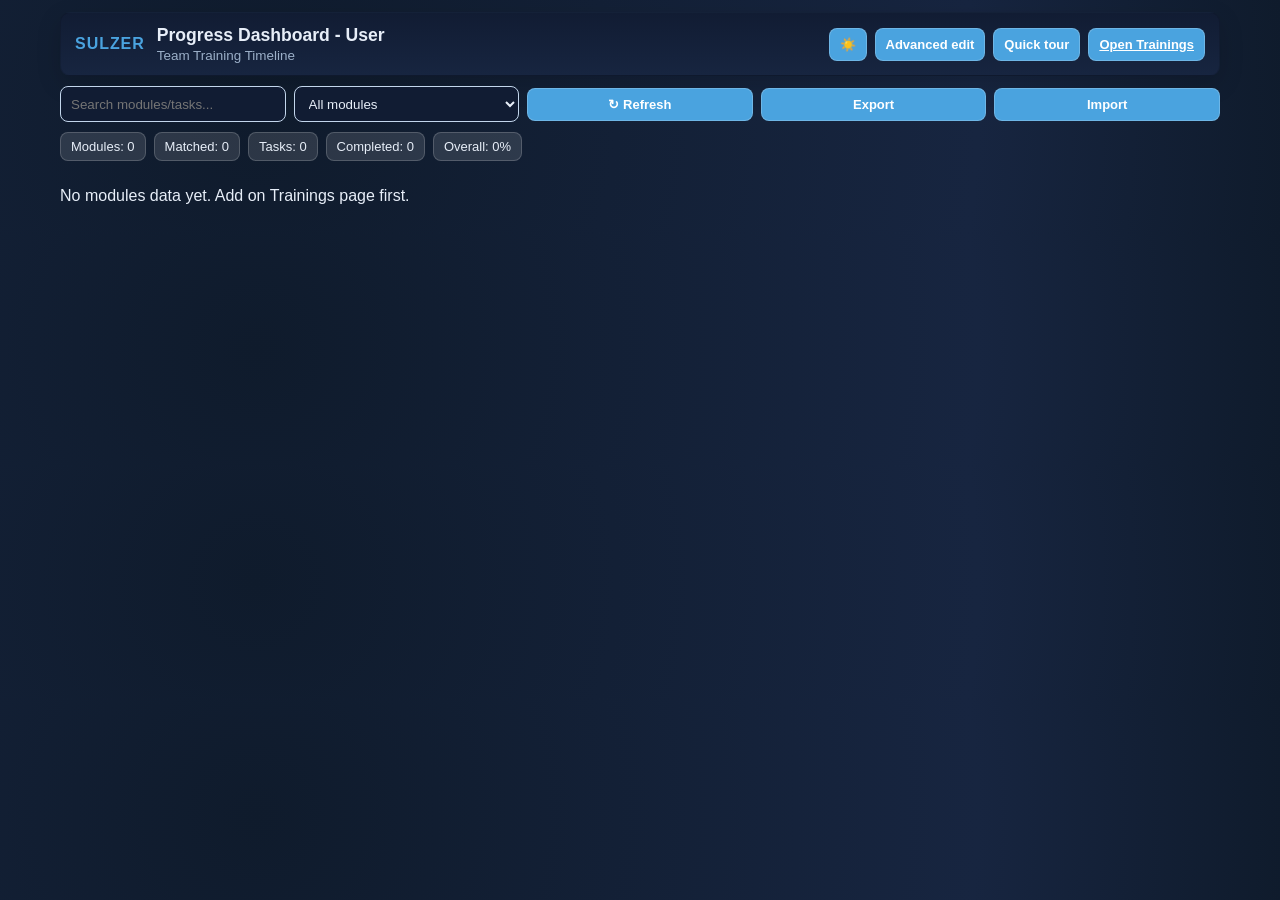
<file: index.html>
<!doctype html>
<html lang="en">
<head>
  <meta charset="utf-8" />
  <meta name="viewport" content="width=device-width, initial-scale=1" />
  <meta name="color-scheme" content="dark light" />
  <title>Progress Dashboard</title>
  <link rel="icon" type="image/x-icon" href="https://companieslogo.com/img/orig/SUN.SW-e89881ba.png?t=1720244494">
  <style>
    :root {
      --bg: #f4f7fb;
      --panel: #ffffff;
      --panel-2: #f1f5fb;
      --text: #1c2f4c;
      --muted: #6d7e96;
      --accent: #4aa3df;
      --accent-2: #ffb84d;
      --danger: #d64444;
      --radius: 10px;
      --shadow: 0 8px 24px rgba(0,0,0,.15);
      --focus: #82b7ff;
      --transition: 180ms ease;
      --toast-bg: rgba(18, 30, 46, 0.92);
    }
    body.theme-dark {
      --bg: #0f1b2c;
      --panel: #111c33;
      --panel-2: #172540;
      --text: #e7eef8;
      --muted: #9cb0c9;
      --accent: #4aa3df;
      --accent-2: #ffb84d;
      --danger: #ef5f5f;
      --focus: #7d9be2;
    }
    body { margin: 0; font-family: "Segoe UI", Roboto, Arial, sans-serif; background: radial-gradient(circle at 20% 50%, var(--bg) 0%, var(--panel-2) 70%, var(--bg) 100%); color: var(--text); transition: background .3s, color .3s; }
    .wrap { max-width: 1160px; margin: 0 auto; padding: 12px 14px; }
    .app-header { display: flex; flex-wrap: wrap; align-items: center; justify-content: space-between; gap: 8px; padding: 12px 14px; border-radius: var(--radius); background: linear-gradient(180deg, var(--panel), var(--panel-2)); border: 1px solid rgba(0,0,0,.12); box-shadow: var(--shadow); }
    .brand { display: flex; align-items: center; gap: 12px; }
    .brand-icon { font-size: 16px; letter-spacing: .06em; font-weight: 900; color: var(--accent); }
    .brand-text h1 { margin:0; font-size: 1.1rem; white-space: nowrap; }
    .brand-text p { margin: 2px 0 0; color: var(--muted); font-size: .84rem; }
    .toolbar { display: flex; align-items: center; gap: 8px; flex-wrap: wrap; }
    .button, button { display:inline-flex; align-items:center; justify-content:center; gap:4px; font-size: 13px; font-weight:600; cursor:pointer; border-radius:8px; border:1px solid rgba(255,255,255,.2); background: var(--accent); color:#fff; padding:8px 10px; transition: transform var(--transition), filter var(--transition); }
    .button:hover, button:hover { transform: translateY(-1px); filter: brightness(1.08); }
    .button:focus, button:focus, input:focus, select:focus { outline: 2px solid var(--focus); outline-offset: 2px; }
    .toolbar-controls { margin: 10px 0; display: grid; grid-template-columns: repeat(auto-fit, minmax(150px, 1fr)); gap:8px; align-items:center; }
    .toolbar-controls input, .toolbar-controls select { width: 100%; min-height:36px; border-radius: 8px; border: 1px solid #c3d6ec; background: var(--panel); color: var(--text); padding: 0 10px; }
    .summary { display:flex; flex-wrap:wrap; gap: 8px; margin-bottom: 10px; font-size:13px; color:var(--muted); }
    .summary .label { background: rgba(255,255,255,.12); border: 1px solid rgba(255,255,255,.18); border-radius: 8px; padding: 6px 10px; color: var(--text); }
    .cards { display: grid; grid-template-columns: repeat(auto-fit, minmax(260px, 1fr)); gap: 10px; }
    .module { background: var(--panel); border:1px solid rgba(74,163,223,.28); border-radius: var(--radius); padding:12px; box-shadow: 0 1px 10px rgba(0,0,0,.08); transition: transform var(--transition), box-shadow var(--transition); }
    .module:hover { transform: translateY(-2px); box-shadow: 0 4px 18px rgba(0,0,0,.17); }
    .module .title { display:flex; align-items:center; gap:8px; }
    .sw { width:12px; height:12px; border-radius:50%; display:inline-block; }
    .meta { margin:4px 0 0; font-size: 13px; color: var(--muted); min-height: 16px; }
    .prog { height: 12px; background: #e9f2fb; border-radius:8px; overflow:hidden; margin-top:10px; border:1px solid #c6d6ea; }
    .fill { height:100%; background: linear-gradient(90deg,#4aa3df,#3a8ccf); }
    .label-pill { border-radius: 999px; font-size: 12px; background: rgba(74,163,223,.16); padding: 3px 7px; margin-left: 4px; }
    .toast-area { position: fixed; right: 16px; bottom: 18px; z-index: 999; display: flex; flex-direction: column-reverse; gap: 6px; pointer-events: none; }
    .toast { min-width: 220px; max-width: 320px; background: var(--toast-bg); border-radius: 9px; color: #fff; padding: 10px 12px; box-shadow: 0 8px 24px rgba(0,0,0,.35); font-size: 12px; animation: fadeIn 220ms ease; }
    @keyframes fadeIn { from { opacity:0; transform: translateY(12px); } to { opacity:1; transform: translateY(0); } }
    .sr-only { position:absolute; width:1px;height:1px;padding:0;margin:-1px;overflow:hidden;clip:rect(0,0,0,0);border:0; }
    @media (max-width: 800px) { .app-header, .toolbar-controls { flex-direction: column; align-items: stretch; } }
  </style>
</head>
<body id="appBody" class="theme-dark">
  <div class="wrap">
    <header class="app-header" aria-label="dashboard header">
      <div class="brand">
        <div class="brand-icon" aria-hidden="true">SULZER</div>
        <div class="brand-text">
          <h1 id="dashboard-title">Progress Dashboard</h1>
          <p id="dashboard-subtitle">Team Training Timeline</p>
        </div>
      </div>
      <div class="toolbar">
        <button id="themeToggleBtn" class="button" aria-label="Toggle theme">🌙</button>
        <button id="modeToggleBtn" class="button" aria-label="Toggle mode">Advanced edit</button>
        <button id="tutorialBtn" class="button" aria-label="Start tutorial">Quick tour</button>
        <a class="button" href="treinamento.html" aria-label="Open Trainings">Open Trainings</a>
      </div>
    </header>

    <div class="toolbar-controls" aria-label="dashboard controls">
      <input id="searchInput" type="search" placeholder="Search modules/tasks..." aria-label="Search modules and tasks">
      <select id="statusFilter" aria-label="Filter modules by completeness">
        <option value="all">All modules</option>
        <option value="done">Completed only</option>
        <option value="open">Open only</option>
      </select>
      <button id="refreshBtn" class="button" aria-label="Refresh dashboard">↻ Refresh</button>
      <button id="exportBtn" class="button" aria-label="Export JSON/CSV">Export</button>
      <label class="button" for="importInput" aria-label="Import JSON/CSV">Import</label>
      <input id="importInput" type="file" accept=".json,.csv,.xlsx" style="display:none;">
    </div>

    <div class="summary" id="dashboard-summary" aria-live="polite">
      <span class="label">Modules: 0</span>
      <span class="label">Matched: 0</span>
      <span class="label">Tasks: 0</span>
      <span class="label">Completed: 0</span>
      <span class="label">Overall: 0%</span>
    </div>

    <main>
      <div id="dashboard" class="cards" aria-live="polite" aria-label="modules cards"></div>
      <p id="no-modules" class="empty" style="display:none">No modules data yet. Add on Trainings page first.</p>
    </main>
  </div>

  <div class="toast-area" id="toastArea"></div>

  <script>
    const STORAGE_KEY = "ganttData_v25";
    const USER_NAME_KEY = "userName";
    const THEME_KEY = "theme";
    const MODE_KEY = "mode";

    const body = document.getElementById("appBody");
    const themeBtn = document.getElementById("themeToggleBtn");
    const modeBtn = document.getElementById("modeToggleBtn");
    const tutorialBtn = document.getElementById("tutorialBtn");
    const searchInput = document.getElementById("searchInput");
    const statusFilter = document.getElementById("statusFilter");
    const refreshBtn = document.getElementById("refreshBtn");
    const exportBtn = document.getElementById("exportBtn");
    const importInput = document.getElementById("importInput");
    const summaryEl = document.getElementById("dashboard-summary");
    const toastArea = document.getElementById("toastArea");

    function showToast(message, type = "info") {
      const t = document.createElement("div");
      t.className = "toast";
      t.setAttribute("role", "status");
      t.textContent = message;
      toastArea.appendChild(t);
      setTimeout(() => t.remove(), 2800);
    }

    function normalizeTheme(value) {
      if (!value) return "dark";
      const l = value.toLowerCase();
      return (l === "light" || l === "dark") ? l : "dark";
    }

    function applyTheme(theme) {
      theme = normalizeTheme(theme);
      body.classList.toggle("theme-dark", theme === "dark");
      body.classList.toggle("theme-light", theme === "light");
      themeBtn.textContent = theme === "dark" ? "☀️" : "🌙";
      themeBtn.title = theme === "dark" ? "Switch to light mode" : "Switch to dark mode";
      localStorage.setItem(THEME_KEY, theme);
    }

    function applyMode(mode) {
      mode = (mode === "view") ? "view" : "edit";
      body.dataset.mode = mode;
      modeBtn.textContent = mode === "view" ? "View only" : "Advanced edit";
      modeBtn.title = mode === "view" ? "Readonly mode" : "Editable mode";
      localStorage.setItem(MODE_KEY, mode);
    }

    function loadData() {
      try {
        const raw = localStorage.getItem(STORAGE_KEY);
        if (!raw) return { categories: [] };
        const parsed = JSON.parse(raw);
        if (parsed && Array.isArray(parsed.categories)) return parsed;
        if (parsed && parsed.data && Array.isArray(parsed.data.categories)) return parsed.data;
        return { categories: [] };
      } catch (error) {
        console.error("loadData", error);
        return { categories: [] };
      }
    }

    function saveData(dataState) {
      localStorage.setItem(STORAGE_KEY, JSON.stringify(dataState));
      window.dispatchEvent(new StorageEvent("storage", { key: STORAGE_KEY, newValue: JSON.stringify(dataState)}));
    }

    function exportJSON() {
      const dataState = loadData();
      const blob = new Blob([JSON.stringify(dataState, null, 2)], { type: "application/json" });
      const url = URL.createObjectURL(blob);
      const link = document.createElement("a");
      link.href = url;
      link.download = `gantt-export-${new Date().toISOString().slice(0,10)}.json`;
      link.click();
      URL.revokeObjectURL(url);
      showToast("Exported JSON successfully");
    }

    function exportCSV() {
      const data = loadData();
      const rows = [["module","task","start","end","done","link","comments","attachments"]];
      (data.categories||[]).forEach(cat => {
        (cat.tasks||[]).forEach(task => {
          rows.push([
            cat.title||"",
            task.label||"",
            task.start||"",
            task.end||"",
            task.done ? "true" : "false",
            task.link||"",
            (task.comments||[]).join(" | "),
            (task.attachments||[]).join(" | ")
          ]);
        });
      });
      const csv = rows.map(r => r.map(v => `"${String(v).replace(/"/g,'""')}"`).join(",")).join("\n");
      const blob = new Blob([csv], { type: "text/csv" });
      const url = URL.createObjectURL(blob);
      const link = document.createElement("a");
      link.href = url;
      link.download = `gantt-export-${new Date().toISOString().slice(0,10)}.csv`;
      link.click();
      URL.revokeObjectURL(url);
      showToast("Exported CSV successfully");
    }

    function importFile(file) {
      const reader = new FileReader();
      reader.onload = (ev) => {
        const txt = ev.target.result;
        try {
          let imported;
          if (file.name.endsWith(".json")) {
            imported = JSON.parse(txt);
          } else if (file.name.endsWith(".csv")) {
            const lines = txt.split(/\r?\n/).filter(Boolean);
            const headers = lines.shift().split(",");
            const categories = {};
            lines.forEach(line => {
              const cols = line.match(/(".*?"|[^",]+)(?=,|$)/g);
              if (!cols) return;
              const row = cols.map(v => v.replace(/^"|"$/g,'').replace(/""/g,'"'));
              const taskObj = Object.fromEntries(headers.map((h,i)=>[h.trim(), (row[i]||"").trim()]));
              const module = taskObj.module || "Uncategorized";
              if (!categories[module]) categories[module] = { title: module, color: "bar4", tasks: [] };
              categories[module].tasks.push({
                id: "t" + Math.random().toString(36).slice(2),
                label: taskObj.task || "",
                start: taskObj.start || "",
                end: taskObj.end || "",
                done: taskObj.done==="true",
                link: taskObj.link || "",
                comments: taskObj.comments ? taskObj.comments.split(" | ") : [],
                attachments: taskObj.attachments ? taskObj.attachments.split(" | ") : [],
                color: "bar4"
              });
            });
            imported = { categories: Object.values(categories) };
          } else {
            showToast("Unsupported file type", "danger");
            return;
          }
          if (imported && imported.categories) {
            saveData(imported);
            renderDashboard();
            showToast("Import successful");
          } else {
            showToast("Invalid data format", "danger");
          }
        } catch (err) {
          console.error(err);
          showToast("Import failed", "danger");
        }
      };
      reader.readAsText(file);
    }

    function showOnboarding() {
      const steps = [
        "Welcome! Start by creating a module in Trainings.",
        "Then add tasks to that module.",
        "Drag a task bar to move or resize it.",
        "Right-click a task to edit details.",
        "Toggle view/edit mode and filters as needed."
      ];
      let idx = 0;
      const overlay = document.createElement("div");
      overlay.style = "position:fixed;inset:0;background:rgba(0,0,0,.45);display:flex;align-items:center;justify-content:center;z-index:9999;padding:1rem;";
      const card = document.createElement("div");
      card.style = "max-width:520px;background:#fff;color:#0d1a30;padding:20px;border-radius:12px;box-shadow:0 20px 40px rgba(0,0,0,.4);";
      const text = document.createElement("p"); text.style.margin="0 0 15px"; card.appendChild(text);
      const btnNext = document.createElement("button");
      btnNext.textContent = "Next";
      btnNext.className = "button";
      btnNext.addEventListener("click", () => {
        idx++;
        if (idx >= steps.length) {
          document.body.removeChild(overlay);
          return;
        }
        text.textContent = steps[idx];
      });
      card.appendChild(btnNext);
      overlay.appendChild(card);
      document.body.appendChild(overlay);
      text.textContent = steps[0];
      overlay.addEventListener("click", (e)=>{ if(e.target===overlay){document.body.removeChild(overlay);} });
    }

    function moduleMatchesFilter(module, text, status) {
      const q = text.trim().toLowerCase();
      if (q && !module.title.toLowerCase().includes(q) && !(module.description || "").toLowerCase().includes(q)) {
        return false;
      }
      const tasks = Array.isArray(module.tasks) ? module.tasks : [];
      const total = tasks.length;
      const done = tasks.filter(t => t.done).length;
      if (status === "done") return total > 0 && done === total;
      if (status === "open") return tasks.some(t => !t.done);
      return true;
    }

    function renderDashboard() {
      const state = loadData();
      const allModules = Array.isArray(state.categories) ? state.categories : [];
      const filterText = searchInput.value;
      const filterStatus = statusFilter.value;
      const modules = allModules.filter(m => moduleMatchesFilter(m, filterText, filterStatus));
      const totalModules = allModules.length;
      let totalTasks = 0;
      let doneTasks = 0;
      modules.forEach(m => {
        const tasks = Array.isArray(m.tasks) ? m.tasks : [];
        totalTasks += tasks.length;
        doneTasks += tasks.filter(t => t.done).length;
      });

      const completionPct = totalTasks ? Math.round((doneTasks / totalTasks) * 100) : 0;
      summaryEl.innerHTML = `
        <span class="label">Modules: ${totalModules}</span>
        <span class="label">Matched: ${modules.length}</span>
        <span class="label">Tasks: ${totalTasks}</span>
        <span class="label">Completed: ${doneTasks}</span>
        <span class="label">Overall: ${completionPct}%</span>
      `;

      const root = document.getElementById("dashboard");
      root.innerHTML = "";
      if (!modules.length) {
        document.getElementById("no-modules").style.display = "block";
        return;
      }
      document.getElementById("no-modules").style.display = "none";

      modules.forEach((c, idx) => {
        const tasks = Array.isArray(c.tasks) ? c.tasks : [];
        const total = tasks.length;
        const done = tasks.filter(t => t.done).length;
        const pct = total ? Math.round(done / total * 100) : 0;
        const moduleEl = document.createElement("article");
        moduleEl.className = "module";
        moduleEl.setAttribute("role", "button");
        moduleEl.tabIndex = 0;
        moduleEl.innerHTML = `
          <div class="title">
            <span class="sw" style="background:${esc(c.color || "#4aa3df")}"></span>
            <div>
              <div style="font-weight:700;color:var(--text)">${esc(c.title||"Module")}</div>
              <div class="meta">${esc(c.description || "")}</div>
            </div>
          </div>
          <div class="prog" aria-hidden="true"><div class="fill" style="width:${pct}%"></div></div>
          <div style="margin-top:6px;display:flex;justify-content:space-between;align-items:center;">
            <span style="font-size:13px;color:var(--muted)">${done} / ${total} tasks</span>
            <span class="label-pill">${pct}%</span>
          </div>
          <div style="margin-top:4px;font-size:11px;color:var(--muted);">Right-click to edit module; task drag/resize in Gantt</div>
        `;
        moduleEl.addEventListener("click", ()=>window.location.href = "treinamento.html#module-"+idx);
        moduleEl.addEventListener("contextmenu", (e)=> {
          e.preventDefault();
          const name = prompt("Edit module name", c.title || "");
          if (name !== null) {
            c.title = name;
            saveData(state);
            renderDashboard();
            showToast("Module updated");
          }
        });
        moduleEl.addEventListener("keydown", (e)=>{ if (e.key==="Enter"||e.key===" ") moduleEl.click(); });
        root.appendChild(moduleEl);
      });
    }

    function esc(s){ return String(s||"").replace(/[&<>"']/g, c=>({"&":"&amp;","<":"&lt;",">":"&gt;","\"":"&quot;","'":"&#39;"}[c])); }

    exportBtn.addEventListener("click", () => {
      if (confirm("Export format: OK = JSON, Cancel = CSV")) exportJSON();
      else exportCSV();
    });

    importInput.addEventListener("change", (e) => {
      const file = e.target.files[0];
      if (file) importFile(file);
      importInput.value = "";
    });

    refreshBtn.addEventListener("click", renderDashboard);
    searchInput.addEventListener("input", renderDashboard);
    statusFilter.addEventListener("change", renderDashboard);

    themeBtn.addEventListener("click", () => {
      const current = normalizeTheme(localStorage.getItem(THEME_KEY));
      applyTheme(current === "dark" ? "light" : "dark");
    });

    modeBtn.addEventListener("click", ()=> {
      const mode = localStorage.getItem(MODE_KEY) === "view" ? "edit" : "view";
      applyMode(mode);
      showToast(mode==="view" ? "Read-only mode" : "Advanced edit mode");
    });

    tutorialBtn.addEventListener("click", showOnboarding);

    document.addEventListener("keydown", (e) => {
      if (e.ctrlKey && e.key.toLowerCase()==="t") { e.preventDefault(); themeBtn.click(); }
      if (e.ctrlKey && e.key.toLowerCase()==="r") { e.preventDefault(); refreshBtn.click(); }
      if (e.key === "Escape") showToast("ESC pressed");
    });

    (function init() {
      applyTheme(localStorage.getItem(THEME_KEY) || "dark");
      applyMode(localStorage.getItem(MODE_KEY) || "edit");
      let userName = localStorage.getItem(USER_NAME_KEY);
      if (!userName) {
        userName = prompt("Enter your name:")?.trim() || "User";
        localStorage.setItem(USER_NAME_KEY, userName);
      }
      document.getElementById("dashboard-title").textContent = `Progress Dashboard - ${userName}`;
      renderDashboard();
    })();

    window.addEventListener("storage", (ev) => {
      if (ev.key === STORAGE_KEY || ev.key === "ganttData_lastUpdate") renderDashboard();
    });
  </script>
</body>
</html>
</file>
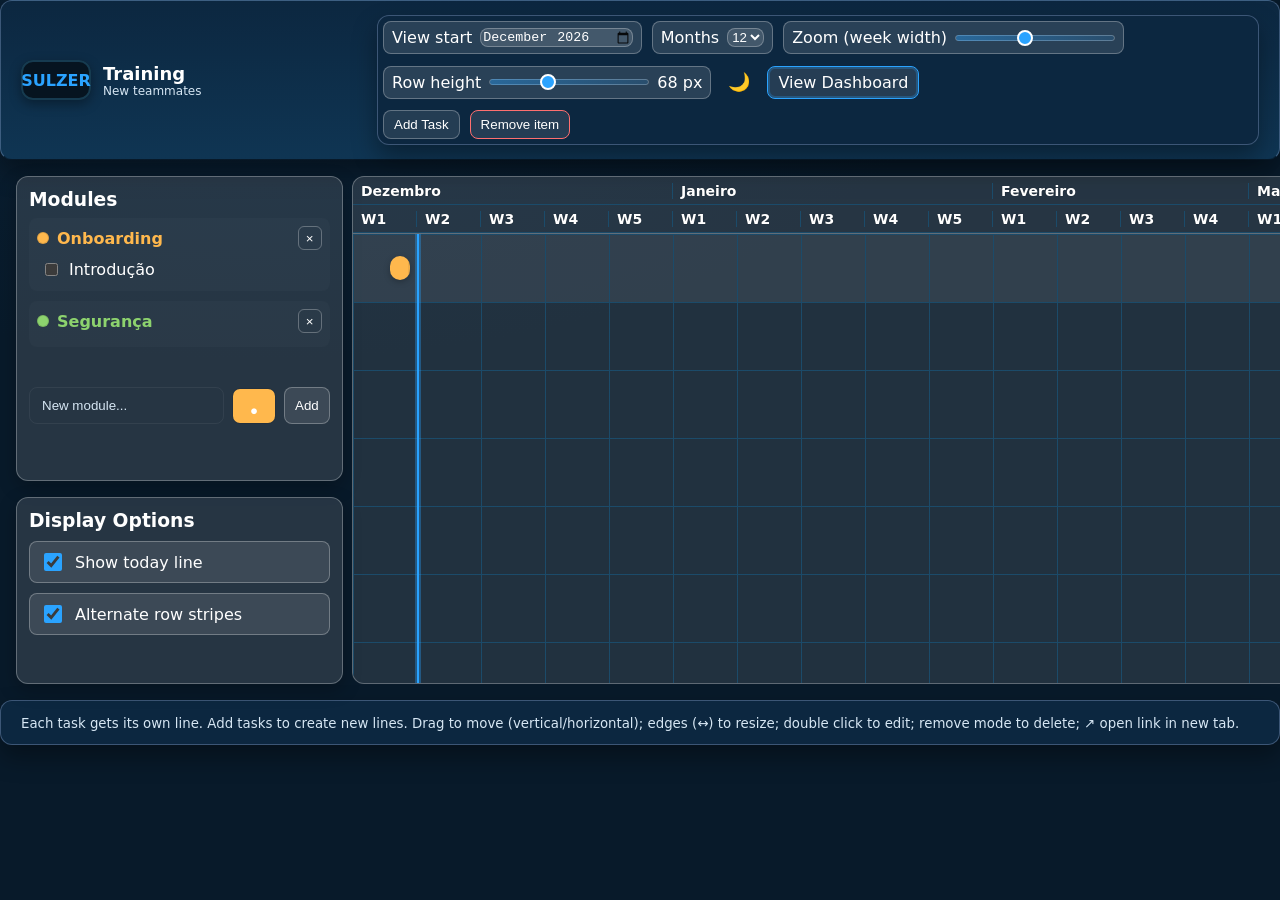
<file: treinamento.html>
<!doctype html>
<html lang="en">
<head>
  <meta charset="utf-8" />
  <meta name="viewport" content="width=device-width, initial-scale=1" />
  <meta name="color-scheme" content="dark light" />
  <title>Trainings</title>
  <link rel="stylesheet" href="style.css">
  <link rel="icon" type="image/x-icon" href="https://companieslogo.com/img/orig/SUN.SW-e89881ba.png?t=1720244494">
</head>
<body class="theme-dark">
  <!-- Barra superior -->
  <header class="app-header">
    <div class="brand">
      <div class="brand-icon">SULZER</div>
      <div class="brand-text">
        <h1>Training</h1>
        <p>New teammates</p>
      </div>
    </div>

    <!-- TOOLBAR em 2 linhas -->
    <div class="toolbar">
      <!-- Linha 1: Controles de visão -->
      <div class="toolbar-row">
        <div class="toolbar-group">
          <label>
            View start
            <input type="month" id="startMonth" />
          </label>

          <label>
            Months
            <select id="monthsCount">
              <option value="3">3</option>
              <option value="4">4</option>
              <option value="6">6</option>
              <option value="12" selected>12</option>
            </select>
          </label>

          <label>
            Zoom (week width)
            <input type="range" id="zoomSlider" min="40" max="96" value="64" />
          </label>

          <label>
            Row height
            <input type="range" id="rowHeightSlider" min="40" max="120" value="68" />
            <span id="rowHeightValue">68 px</span>
          </label>

          <button id="themeToggleBtn" class="button" type="button">🌙</button>

          <a id="applyView" class="btn primary" href="index.html" role="button">View Dashboard</a>
        </div>
      </div>

      <!-- Linha 2: Ações -->
      <div class="toolbar-row">
        <div class="toolbar-group">
          <button id="addTaskBtn" class="btn" type="button">Add Task</button>
          <button id="removeModeBtn" class="btn danger" type="button" title="Remove mode: click an item to delete">Remove item</button>
        </div>
      </div>
    </div>
  </header>
  
  <!-- <p class="ia"><strong>Meet Gustave AI:</strong> you can use it to help with your learning. <a href="https://m365.cloud.microsoft:443/chat/?titleId=T_8995ca65-c0f6-c528-0000-d7a4a9671f4f&source=embedded-builder" target="_blank" class="gustave">Click here</a></p> -->
  <!-- Conteúdo principal -->
  <main class="layout">
    <aside class="sidebar">
      <div class="card">
        <h3>Modules</h3>
        <ul id="categoryList" class="category-list"></ul>
        <div class="add-cat-row">
          <input id="newCategoryName" type="text" placeholder="New module..." />
          <label class="mini-label" title="Module color">
           
            <select id="newCategoryColor" aria-label="Module color">
              <option value="bar1">Yellow</option>
              <option value="bar2">Green</option>
              <option value="bar3">Orange</option>
              <option value="bar4" selected>Blue</option>
              <option value="bar5">Pink</option>
            </select>
          </label>
          <!-- type="button" impede submit/reload -->
          <button id="addCategoryBtn" class="btn" type="button">Add</button>
        </div>
      </div>

      <div class="card">
        <h3>Display Options</h3>
        <label class="switch">
          <input type="checkbox" id="toggleTodayLine" checked />
          <span>Show today line</span>
        </label>
        <label class="switch">
          <input type="checkbox" id="toggleAltRows" checked />
          <span>Alternate row stripes</span>
        </label>
      </div>
    </aside>

    <section class="board">
      <!-- Cabeçalho de tempo -->
      <div id="time-header" class="time-header"></div>

      <!-- Grid quadriculado -->
      <section id="gantt-grid" class="gantt-grid">
        <div id="today-line" class="today-line" aria-hidden="true"></div>
        <div id="grid-resizer" class="grid-resizer" title="Drag to adjust height"></div>
      </section>
    </section>
  </main>

  <footer class="app-footer">
    <small>
      Each task gets its own line. Add tasks to create new lines.
      Drag to move (vertical/horizontal); edges (↔) to resize;
      double click to edit; remove mode to delete; ↗ open link in new tab.
    </small>
  </footer>

  <!-- Dialog: Adicionar tarefa -->
  <dialog id="taskDialog">
    <form method="dialog" id="taskForm" class="task-form">
      <h3>Add Task</h3>
      <label>
        Module:
        <select id="taskCategory"></select>
      </label>
      <label>
        Name:
        <input type="text" id="taskLabel" required />
      </label>
      <div class="form-row">
        <label>
          Start:
          <input type="date" id="taskStart" required />
        </label>
        <label>
          End:
          <input type="date" id="taskEnd" required />
        </label>
      </div>
      
      <label>
        Link (OneDrive/SharePoint)
        <input type="url" id="taskLink" placeholder="https://..." />
      </label>
      <menu class="form-actions">
        <button value="cancel" class="btn" type="button" onclick="document.getElementById('taskDialog').close()">Cancel</button>
        <button id="submitTask" value="default" class="btn primary">Save</button>
      </menu>
    </form>
  </dialog>

  <!-- Dialog: Editar tarefa -->
  <dialog id="editTaskDialog">
    <form method="dialog" id="editTaskForm" class="task-form">
      <h3>Edit Task</h3>
      <label>
        Name:
        <input type="text" id="editTaskLabel" required />
      </label>
      <div class="form-row">
        <label>
          Start:
          <input type="date" id="editTaskStart" required />
        </label>
        <label>
          End:
          <input type="date" id="editTaskEnd" required />
        </label>
      </div>
      <label>
        Color:
        <select id="editTaskColor">
          <option value="bar1">Yellow</option>
          <option value="bar2">Green</option>
          <option value="bar3">Orange</option>
          <option value="bar4">Blue</option>
          <option value="bar5">Pink</option>
        </select>
      </label>
      <label>
        Link (OneDrive/SharePoint)
        <input type="url" id="editTaskLink" placeholder="https://..." />
      </label>
      <menu class="form-actions">
        <button value="cancel" class="btn" type="button" onclick="document.getElementById('editTaskDialog').close()">Cancel</button>
        <button id="confirmEditTask" value="default" class="btn primary">Save</button>
      </menu>
    </form>
  </dialog>

  <div class="toast-area" id="toastArea" aria-live="polite" aria-atomic="true"></div>

  <!-- Carregar script ao final do body (DOM pronto) -->
  <script src="script.js"></script>
</body>
</html>
</file>
<file: style.css>
/* ===== Temas (Navy & White, contraste reforçado no noturno) ===== */
:root {
  --bg: #0c1d41;
  --panel: #12264d;
  --panel-alt: #162f61;
  --text: #e8f1ff;
  --muted: #9ab4d2;
  --accent: #4aa3df;
  --accent-2: #24c1a8;
  --danger: #ff667a;
  --border: rgba(148, 175, 219, 0.35);
  --radius: 12px;
  --shadow: 0 12px 24px rgba(0,0,0,.35);
}

body {
  background: linear-gradient(180deg, #0a1836 0%, #09122d 55%, #071023 100%);
  color: var(--text);
  transition: background .25s ease, color .25s ease;
}

.app-header, .card, .module, .toolbar, .app-footer {
  background: var(--panel);
  border: 1px solid var(--border);
  padding: 5px;
  border-radius: var(--radius);
  box-shadow: var(--shadow);
  transition: transform .25s ease, box-shadow .25s ease, border-color .25s ease, background .25s ease;

}

.app-header:hover, .card:hover, .module:hover {
  transform: translateY(-2px);
  box-shadow: 0 18px 30px rgba(0,0,0,.42);
}

#themeToggleBtn, .btn, input, select {
  transition: all .2s ease;
}

.layout {
  display: grid;
  grid-template-columns: 275px 1fr;
  gap: 8px; /* aumentei o gap para mais espaço entre sidebar e board */
  padding: 24px; /* aumentei o padding para mais espaço nas bordas */
}

@media (max-width: 1024px) {
  .layout { grid-template-columns: 1fr; }
  .sidebar { order: 2; }
  .board { order: 1; }
}

@media (max-width: 680px) {
  .toolbar-row, .toolbar-group { display: flex; flex-wrap: wrap; gap: 6px; }
  .toolbar-row label { width: 100%; }
}

.toast-area {
  position: fixed;
  right: 18px;
  bottom: 18px;
  z-index: 999;
  display: flex;
  flex-direction: column-reverse;
  gap: 8px;
  pointer-events: none;
}

.toast {
  min-width: 220px;
  max-width: 280px;
  background: rgba(7, 11, 26, 0.92);
  border: px solid rgba(137, 187, 255, 0.5);
  border-radius: 9px;
  color: #fff;
  padding: 10px 12px;
  font-size: 13px;
  box-shadow: 0 10px 24px rgba(0,0,0,.6);
  opacity: 0;
  transform: translateY(6px);
  animation: toast-in .28s ease forwards;
}

.toast.info { border-color: #4aa3df; }
.toast.success { border-color: #24c1a8; }
.toast.warning { border-color: #ffb34d; }
.toast.danger { border-color: #ff667a; }

@keyframes toast-in {
  to { opacity: 1; transform: translateY(0); }
}

/* ===== Temas (Navy & White, contraste reforçado no noturno) ===== */
:root{
  --bg:#081a2a; --panel:#0c2740; --panel2:#0f3553;
  --line:#1b4b6a; --line-rgb:27,75,106;

  --text:#ffffff; --text-strong:#ffffff; --text-muted:#d6e6f3;
  --accent:#2aa3ff; --danger:#ff6f6f;

  --bar1:#f0c04f; --bar2:#9bd66d; --bar3:#f58b6e; --bar4:#69c9e6; --bar5:#ff6f91;

  --cell-w:64px; /* largura/semana (slider) */
  --row-h:68px;  /* altura/linha  (slider) */

  --resize-highlight-dark:rgba(255,255,255,.28);
  --resize-highlight-light:rgba(0,0,0,.18);

  accent-color:var(--accent);
}

.theme-light{
  --bg:#f5f9ff; --panel:#f3edede5; --panel2:#f0f6ff;
  --line:#d0dceb; --line-rgb:208,220,235;
  --text:#0b2340; --text-strong:#0b2340; --text-muted:#516579;
  --accent:#0b5fb3; --danger:#c54646;
  --bar1:#f3c969; --bar2:#86d357; --bar3:#f59b7c; --bar4:#5abae38a; --bar5:#ff6ea3;
}

/* Forçar fundo branco total no tema claro */
html.theme-light, body.theme-light {
  background: #ffffff !important;
  background-image: none !important;
  color: #111827;
}

/* Garantir que os painéis/contêineres sejam opacos (sem translucidez) */
.theme-light .app-header,
.theme-light .sidebar .card,
.theme-light .board,
.theme-light .gantt-grid,
.theme-light .time-header,
.theme-light .task-form,
.theme-light dialog {
  background-color: #ffffff !important;
  color: inherit;
  box-shadow: none !important;
  border-color: rgba(0,0,0,0.06) !important;
}

/* Remover gradiente específico do cabeçalho em tema claro */
.theme-light .app-header {
  background: #ffffff !important;
  background-image: none !important;
}

.theme-light #startMonth {
  background-color: rgb(87, 86, 86);
  color: white;
}
/* Ajustar o overlay das linhas da grade para ficar sutil sobre branco */
.theme-light .gantt-grid::before {
  background-image:
    repeating-linear-gradient(to right, rgba(var(--line-rgb),0.6) 0px, rgba(var(--line-rgb),0.6) 1px, transparent 1px, transparent calc(var(--cell-w))),
    repeating-linear-gradient(to bottom, rgba(var(--line-rgb),0.6) 0px, rgba(var(--line-rgb),0.6) 1px, transparent 1px, transparent var(--row-h));
}

/* Garantir barras com blend normal e borda leve no fundo branco */
.theme-light .task-bar {
  mix-blend-mode: normal !important;
  box-shadow: 0 1px 0 rgba(0,0,0,0.04) !important;
  border: 1px solid rgba(0,0,0,0.04);
}

*{box-sizing:border-box}
html,body{height:100%}
body{
  margin:0;
  font-family:system-ui, Segoe UI, Roboto, Arial, sans-serif;
  background:radial-gradient(1200px 600px at 20% 0%, #0a2034 0%, var(--bg) 60%);
  color:var(--text);
}

/* ===== Header & Toolbar ===== */
.app-header{
  padding:14px 20px;
  background:linear-gradient(180deg, var(--panel) 0%, var(--panel2) 100%);
  border-bottom:1px solid rgba(0,0,0,.35);
  display:grid; grid-template-columns:340px 1fr; gap:16px;
}
.brand{ display:flex; align-items:center; gap:12px; }
.brand-icon{
  width:70px; height:40px; border-radius:12px; background:#061420;
  display:flex; align-items:center; justify-content:center;
  font-weight:800; color:var(--accent);
  box-shadow:0 4px 12px rgba(0,0,0,.35), inset 0 0 0 2px #163b50;
}
.brand-text h1{ margin:0; font-size:18px; color:var(--text-strong); }
.brand-text p{ margin:0; color:var(--text-muted); font-size:12px; }

/* Toolbar */
.toolbar{ display:grid; gap:10px; }
.toolbar-row{ width:100%; }
.toolbar-group{ display:flex; gap:10px; align-items:center; flex-wrap:wrap; }
.toolbar-group label{
  background:rgba(255,255,255,0.12);
  border:1px solid rgba(255,255,255,0.28);
  padding:6px 8px; border-radius:8px; display:flex; gap:8px; align-items:center; color:var(--text);
}
.theme-light .toolbar-group label{ background:#f7fbff; border-color:#dfe9f5; color:var(--text); }

.toolbar-group input, .toolbar-group select,
.task-form input, .task-form select,
.add-cat-row input, .cat-task-select, select{
  background:rgba(255,255,255,0.12); color:var(--text-strong);
  border:1px solid rgba(255,255,255,0.28); outline:none; border-radius:8px;
}
select option{ color:var(--text-strong); background-color:var(--panel); }
select option:checked, select option:focus{
  color:#fff; background-color:color-mix(in srgb, var(--accent) 50%, var(--panel));
}
.theme-dark input, .theme-dark select{ color-scheme:dark; }
.theme-dark input[type="date"]::-webkit-calendar-picker-indicator,
.theme-dark input[type="month"]::-webkit-calendar-picker-indicator{ filter:invert(1) opacity(.9); }
input:-webkit-autofill, select:-webkit-autofill{
  -webkit-text-fill-color:var(--text-strong);
  transition:background-color 5000s ease-in-out 0s;
}

.btn{
  background:rgba(255,255,255,0.10); color:var(--text-strong);
  border:1px solid rgba(255,255,255,0.28);
  padding:6px 10px; border-radius:8px; cursor:pointer;
}
.btn.primary{text-decoration: none; border-color:var(--accent); box-shadow:0 0 0 2px color-mix(in srgb, var(--accent) 25%, transparent) inset; }
.btn.danger{  border-color:var(--danger); }

/* ===== Sliders (faixa e 'thumb') — BLOCO CORRIGIDO ===== */
/* Reseta a aparência nativa para todos os navegadores */
input[type="range"]{
  appearance:none;            /* padrão */
  -webkit-appearance:none;    /* WebKit */
  -moz-appearance:none;       /* Firefox */
  width:160px;
  height:6px;
  background:transparent;
  margin:0;
  padding:0;
}

/* WebKit (Chrome, Edge Chromium, Safari) */
input[type="range"]::-webkit-slider-runnable-track{
  height:6px;
  border-radius:8px;
  background:linear-gradient(90deg, #2aa3ff55, #2aa3ff26);
}
input[type="range"]::-webkit-slider-thumb{
  -webkit-appearance:none;
  width:16px; height:16px; border-radius:50%;
  background:#2aa3ff; border:2px solid #fff;
  margin-top:-5px; /* alinha o thumb ao centro */
}

/* Firefox */
input[type="range"]::-moz-range-track{
  height:6px;
  border-radius:8px;
  background:linear-gradient(90deg, #2aa3ff55, #2aa3ff26);
}
input[type="range"]::-moz-range-thumb{
  width:16px; height:16px; border-radius:50%;
  background:#2aa3ff; border:2px solid #fff;
}

/* Edge Legacy / IE */
input[type="range"]::-ms-track{
  height:6px; border-color:transparent; color:transparent; background:transparent;
}
input[type="range"]::-ms-fill-lower{
  background:#2aa3ff55; border-radius:8px;
}
input[type="range"]::-ms-fill-upper{
  background:#2aa3ff26; border-radius:8px;
}
input[type="range"]::-ms-thumb{
  width:16px; height:16px; border-radius:50%;
  background:#2aa3ff; border:2px solid #fff;
}

/* Tema escuro (pista mais visível) */
.theme-dark input[type="range"]::-webkit-slider-runnable-track{
  background:linear-gradient(90deg, #2aa3ff66, #2aa3ff22);
}

/* ===== Layout ===== */
.layout{ display:grid; grid-template-columns:320px 1fr; gap:16px; padding:16px; }
.sidebar{ display:grid; gap:16px; }
.card{
  background:rgba(255,255,255,0.12); border:1px solid rgba(255,255,255,0.28);
  border-radius:12px; padding:12px; box-shadow:0 6px 18px rgba(0,0,0,.25);
  color:var(--text);
}
.card h3{ margin:0 0 8px; color:var(--text-strong); }
.add-cat-row{ display:grid; grid-template-columns:1fr auto; gap:8px; margin-top:30px; }
.add-cat-row input::placeholder{ color:var(--text-muted); }

.switch{
  display:flex; align-items:center; gap:10px;
  background:rgba(255,255,255,0.10);
  border:1px solid rgba(255,255,255,0.28);
  border-radius:8px; padding:8px 10px; color:var(--text);
  margin-top: 10px;
}
.switch input{ width:18px; height:18px; }

.category-list{ list-style:none; margin:0; padding:0; }
.category-list li{
  padding:6px 8px; border-radius:6px; color:var(--text);
  display:grid; grid-template-columns:1fr auto auto; align-items:center; gap:8px;
}
.category-list li:nth-child(odd){ background:rgba(255,255,255,.09); }
.category-title{ font-weight:700; }
.cat-del-btn{
  background:transparent; border:1px solid rgba(255,255,255,0.28); color:var(--text-strong);
  width:24px; height:24px; border-radius:6px; cursor:pointer; line-height:1;
}
.cat-task-select{
  min-width:160px; background:rgba(255,255,255,0.10); color:var(--text-strong);
  border:1px solid rgba(255,255,255,0.28); border-radius:8px; padding:4px 6px;
}

/* ===== Cabeçalho de tempo ===== */
.time-header{
  display:grid; grid-auto-rows:28px 28px;
  background:rgba(255,255,255,0.12);
  border:1px solid rgba(255,255,255,0.28);
  border-radius:12px 12px 0 0; overflow:hidden; color:var(--text-strong);
  margin-left: 0px;
}
.month-row, .week-row{ display:grid; align-items:center; border-bottom:1px solid var(--line); }
.month-cell, .week-cell{
  border-right:1px solid var(--line); padding:0 8px; font-size:14px; color:var(--text-strong);
  font-weight:800; text-shadow:0 0 1px rgba(0,0,0,.45);
}

/* ===== Grid — maior por padrão (≥ 50vh) ===== */
.gantt-grid{
  position:relative; overflow:auto; background:rgba(255,255,255,0.10);
  border:1px solid rgba(255,255,255,0.28); border-top:none; border-radius:0 0 12px 12px;
  min-height:50vh; /* metade da tela */
  margin-left: 0px;
}
.gantt-grid::before{
  content:""; position:absolute; inset:0; pointer-events:none; z-index:1;
  background-image:
    repeating-linear-gradient(to right, rgba(var(--line-rgb),0.98) 0px, rgba(var(--line-rgb),0.98) 1px, transparent 1px, transparent calc(var(--cell-w))),
    repeating-linear-gradient(to bottom, rgba(var(--line-rgb),0.98) 0px, rgba(var(--line-rgb),0.98) 1px, transparent 1px, transparent var(--row-h));
}
.row-bg{ position:absolute; left:0; right:0; height:var(--row-h); z-index:0; }
.gantt-grid.alt-rows .row-bg:nth-child(odd){ background:rgba(255,255,255,.07); }

.grid-resizer{
  position:absolute; bottom:0; left:0; right:0; height:8px; cursor:ns-resize;
  background:linear-gradient(180deg, transparent, rgba(255,255,255,.12));
  opacity:0; transition:opacity .2s;
}
.gantt-grid:hover .grid-resizer{ opacity:1; }

.today-line{
  position:absolute; top:0; bottom:0; width:2px; background:var(--accent);
  box-shadow:0 0 0 2px color-mix(in srgb, var(--accent) 35%, transparent);
  pointer-events:none; z-index:3;
}

/* ===== Barras ===== */
.task-bar{
  position:absolute; height:24px; border-radius:12px;
  display:flex; align-items:center; padding:0 10px; gap:8px;
  color:#0b2340; font-weight:800; white-space:nowrap; overflow:hidden; text-overflow:ellipsisset;
  box-shadow:0 2px 6px rgba(0,0,0,.25); user-select:none; z-index:2;
  transition:left 120ms ease-out, width 120ms ease-out, top 120ms ease-out;
  will-change:left, width, top;
}
.task-bar[data-color="bar1"]{ background:var(--bar1); }
.task-bar[data-color="bar2"]{ background:var(--bar2); }
.task-bar[data-color="bar3"]{ background:var(--bar3); }
.task-bar[data-color="bar4"]{ background:var(--bar4); }
.task-bar[data-color="bar5"]{ background:var(--bar5); }
.task-bar:hover{ outline:1px solid rgba(255,255,255,.22); }

.task-bar::before, .task-bar::after{
  content:""; position:absolute; top:0; width:14px; height:100%; cursor:ew-resize; z-index:3;
}
.task-bar::before{ left:0; } .task-bar::after{ right:0; }
.task-bar.resize-edge-left::before{  box-shadow:inset 4px 0 0 var(--resize-highlight-dark); }
.task-bar.resize-edge-right::after{ box-shadow:inset -4px 0 0 var(--resize-highlight-dark); }

.bar-label{ overflow:hidden; text-overflow:ellipsis; }
.bar-link{
  margin-left:auto; width:22px; height:22px; border-radius:6px;
  background:rgba(0,0,0,.18); color:#0a2433; text-decoration:none;
  display:flex; align-items:center; justify-content:center; font-weight:900; cursor:pointer;
}
.bar-link::before{ content:"↗"; font-size:12px; }
.bar-link.disabled{ pointer-events:none; opacity:.35; }

/* ===== Tooltip ===== */
.tooltip{
  position:absolute; background:#0b2f42; color:var(--text);
  border:1px solid rgba(255,255,255,0.28);
  padding:6px 8px; border-radius:6px; font-size:12px; pointer-events:none; white-space:nowrap;
  transform:translate(-50%, -125%); box-shadow:0 2px 10px rgba(0,0,0,.3); z-index:4;
}

/* ===== Dialogs ===== */
dialog::backdrop{ background:rgba(0,0,0,.45); }
.task-form{ display:grid; gap:10px; min-width:380px; color:var(--text-strong); }
.task-form h3{ margin:0 0 6px; color:var(--text-strong); }
.task-form label{ display:grid; gap:6px; color:var(--text-strong); }
.task-form input, .task-form select{
  background:rgba(255,255,255,0.12); color:var(--text-strong);
  border:1px solid rgba(255,255,255,0.28); padding:8px 10px; border-radius:8px;
}
.task-form input::placeholder{ color:var(--text-muted); }
.form-row{ display:grid; grid-template-columns:1fr 1fr; gap:10px; }
.form-actions{ display:flex; gap:8px; justify-content:flex-end; }
.form-actions .btn{ padding:6px 12px; }

dialog.open{
  position:fixed; inset:20% auto auto 50%; transform:translateX(-50%);
  background:var(--panel); border:1px solid rgba(255,255,255,0.28);
  border-radius:12px; padding:16px; box-shadow:0 12px 32px rgba(0,0,0,.35); z-index:999;
}

/* Footer */
.app-footer{ padding:12px 20px; color:var(--text-muted); }

/* Responsivo */
@media (max-width:960px){ .layout{ grid-template-columns:1fr; } }
@media (max-width:720px){ :root{ --cell-w:48px; } }

.ia {
  margin-left: 20px;
}

.ia a {
  text-decoration: none;
  color: white;
}

/* Sidebar / módulos: truncamento elegante e caixa de tarefas rolável */
.sidebar .card .module-item {
  border-radius: 8px;
  padding: 8px;
  margin-bottom: 10px;
  background: rgba(255,255,255,0.02);
  box-shadow: none;
  display: block;
}

/* Cabeçalho do módulo: título à esquerda, ações à direita */
.sidebar .card .module-item .module-head {
  display: flex;
  align-items: center;
  justify-content: space-between;
  gap: 8px;
}

/* Título do módulo: uma linha com elipse */
.sidebar .card .module-item .category-title {
  display: inline-flex;
  align-items: center;
  gap: 8px;
  white-space: nowrap;
  overflow: hidden;
  text-overflow: ellipsis;
  max-width: 220px; /* ajuste conforme sua sidebar */
  font-weight: 700;
}

/* swatch pequeno e consistente */
.sidebar .card .category-swatch {
  width: 12px;
  height: 12px;
  display:inline-block;
  border-radius: 50%;
  border: 1px solid rgba(0,0,0,0.12);
  flex: 0 0 auto;
}

/* ações do módulo (select + botão) */
.sidebar .card .module-actions {
  display:flex;
  align-items:center;
  gap:6px;
  flex: 0 0 auto;
}
.sidebar .card .module-actions select {
  max-width: 150px;
  white-space: nowrap;
  text-overflow: ellipsis;
  overflow: hidden;
}

/* Lista de tarefas: área limitada com rolagem, tarefas compactas */
.sidebar .card .module-item .module-tasks {
  margin-top: 6px;
  padding-left: 4px;
  max-height: 120px; /* evita estourar a sidebar */
  overflow-y: auto;
  overflow-x: hidden;
}

/* Cada linha de tarefa: checkbox + label com truncamento */
.sidebar .card .sidebar-task-row {
  display:flex;
  align-items:center;
  gap:8px;
  padding: 4px 0;
}
.sidebar .card .task-label {
  white-space: nowrap;
  overflow: hidden;
  text-overflow: ellipsis;
  max-width: 180px; /* ajuste conforme necessário */
  display: inline-block;
}

/* Marca visual quando concluída */
.sidebar .card .task-label.done {
  text-decoration: line-through;
  color: var(--text-muted);
}

/* melhora visual do scroll interno (opcional) */
.sidebar .card .module-tasks::-webkit-scrollbar { height:6px; width:8px; }
.sidebar .card .module-tasks::-webkit-scrollbar-thumb { background: rgba(0,0,0,0.12); border-radius:6px; }

/* Collapsible modules in sidebar */
.sidebar .card .module-item { border-radius:8px; padding:8px; margin-bottom:10px; background: rgba(255,255,255,0.02); }
.sidebar .card .module-head { display:flex; align-items:center; gap:8px; }
.sidebar .card .module-toggle {
  background: transparent;
  border: none;
  color: inherit;
  font-size:20px;
  cursor: pointer;
  width:28px; height:28px; display:inline-flex; align-items:center; justify-content:center;
  border-radius:6px;
}
.sidebar .card .module-toggle:focus { outline: 2px solid rgba(74,163,223,0.25); }
.sidebar .card .module-toggle .caret { display:inline-block; transition: transform .18s ease; }

/* rotate caret when expanded */
.module-item:not(.collapsed) .module-toggle .caret { transform: rotate(90deg); }

/* hide tasks when collapsed */
.module-item.collapsed .module-tasks { display: none; }

/* preserve earlier truncation rules for title and tasks */
.sidebar .card .module-item .category-title { white-space: nowrap; overflow: hidden; text-overflow: ellipsis; max-width: 180px; display:inline-flex; align-items:center; gap:8px; font-weight:700; }
.sidebar .card .module-item .module-tasks { margin-top:6px; padding-left:4px; max-height:120px; overflow-y:auto; }
/* Melhor layout para "Novo módulo / Cor" */
.sidebar .card .add-module {
  display: flex;
  gap: 8px;
  align-items: center;
  justify-content: center; /* centraliza horizontalmente */
  width: 100%;
  margin-top: 10px;
}
.sidebar .card .add-module input#newCategoryName {
  flex: 1;
  min-width: 0;
  padding: 10px 12px;
  border-radius: 8px;
  border: 1px solid rgba(255,255,255,0.06);
  background: transparent;
  color: inherit;
}

/* Centraliza a bolinha/quadrado da cor no seu contêiner */
.sidebar .card .add-module .color-wrap {
  display: flex;
  align-items: center;
  justify-content: center;
  flex: 0 0 auto;
}

/* Quadrado da cor: centraliza conteúdo e mostra apenas um ponto branco central */
.sidebar .card .add-module select#newCategoryColor,
.sidebar .card .add-module input[type="color"]#newCategoryColor {
  width: 44px;
  height: 36px;
  padding: 4px;
  border-radius: 8px;
  border: 1px solid rgba(255,255,255,0.06);
  display: inline-flex;
  align-items: center;
  justify-content: center;
  -webkit-appearance: none;
  appearance: none;
  background-clip: padding-box;
  color: #fff; /* mantém o ponto branco */
}

/* Botão de adicionar ocupa linha abaixo e fica centralizado/visível */
.sidebar .card .add-module-actions {
  margin-top: 10px;
  display: flex;
  justify-content: center;
}

/* Remove qualquer label visível "Cor" e centraliza os controles do add-module */
.sidebar .card label[for="newCategoryColor"],
.sidebar .card .color-label {
  display: none !important;
}

/* Centralizar o conjunto (input + cor + botão abaixo) */
.sidebar .card .add-module {
  display: flex;
  gap: 8px;
  align-items: center;
  justify-content: center; /* centraliza horizontalmente */
  width: 100%;
  margin-top: 10px;
}

/* Input ocupa o espaço disponível, mantendo o conjunto centrado */
.sidebar .card .add-module input#newCategoryName {
  flex: 1;
  min-width: 0;
  padding: 10px 12px;
  border-radius: 8px;
  border: 1px solid rgba(255,255,255,0.06);
  background: transparent;
  color: inherit;
}

/* Centraliza a bolinha/quadrado da cor no seu contêiner */
.sidebar .card .add-module .color-wrap {
  display: flex;
  align-items: center;
  justify-content: center;
  flex: 0 0 auto;
}

/* Quadrado da cor: centraliza conteúdo e mostra apenas um ponto branco central */
.sidebar .card .add-module select#newCategoryColor,
.sidebar .card .add-module input[type="color"]#newCategoryColor {
  width: 44px;
  height: 36px;
  padding: 4px;
  border-radius: 8px;
  border: 1px solid rgba(255,255,255,0.06);
  display: inline-flex;
  align-items: center;
  justify-content: center;
  -webkit-appearance: none;
  appearance: none;
  background-clip: padding-box;
  color: #fff; /* mantém o ponto branco */
}

/* Botão de adicionar ocupa linha abaixo e fica centralizado/visível */
.sidebar .card .add-module-actions {
  margin-top: 10px;
  display: flex;
  justify-content: center;
}

/* comportamento em telas estreitas */
@media (max-width:420px) {
  .sidebar .card .add-module { flex-direction: column; align-items: stretch; }
  .sidebar .card .add-module .color-wrap { justify-content: flex-end; }
  .sidebar .card .add-module select#newCategoryColor { width: 56px; }
}

/* Visual para tarefas concluídas no grid */
.task-bar.task-done {
  opacity: 0.85;
  filter: grayscale(40%);
}

.task-bar.task-done .bar-label {
  text-decoration: line-through;
  color: rgba(255, 255, 255, 0.9); /* ajuste para contraste em tema escuro */
}

/* Ajuste para tema claro, se aplicável */
.theme-light .task-bar.task-done .bar-label {
  color: rgba(0, 0, 0, 0.7);
}

/* linha diagonal (opcional) — comentada; remova comentário se quiser overlay visual)
.task-bar.task-done::after {
  content: "";
  position: absolute;
  left: 8px;
  right: 8px;
  top: 50%;
  border-top: 2px solid rgba(255,255,255,0.18);
  transform: rotate(-8deg);
  pointer-events: none;
}
*/

#themeToggleBtn {
  background: transparent !important;
  border: none !important;
  width: 36px;
  height: 36px;
  min-width: 36px;
  min-height: 36px;
  font-size: 18px;
  line-height: 1;
  padding: 0;
  color: var(--text, #fff);
  cursor: pointer;
}
.sidebar .card .module-item {
  cursor: pointer;
  min-width: 260px;   /* mesmo mínimo do grid index */
  max-width: 100%;    /* não extrapolar */
}

.sidebar .card .module-item .module-head {
  cursor: pointer;
}

/* itens de tarefa também podem ter ponteiro */
.sidebar .card .sidebar-task-row {
  cursor: pointer;
}
</file>
